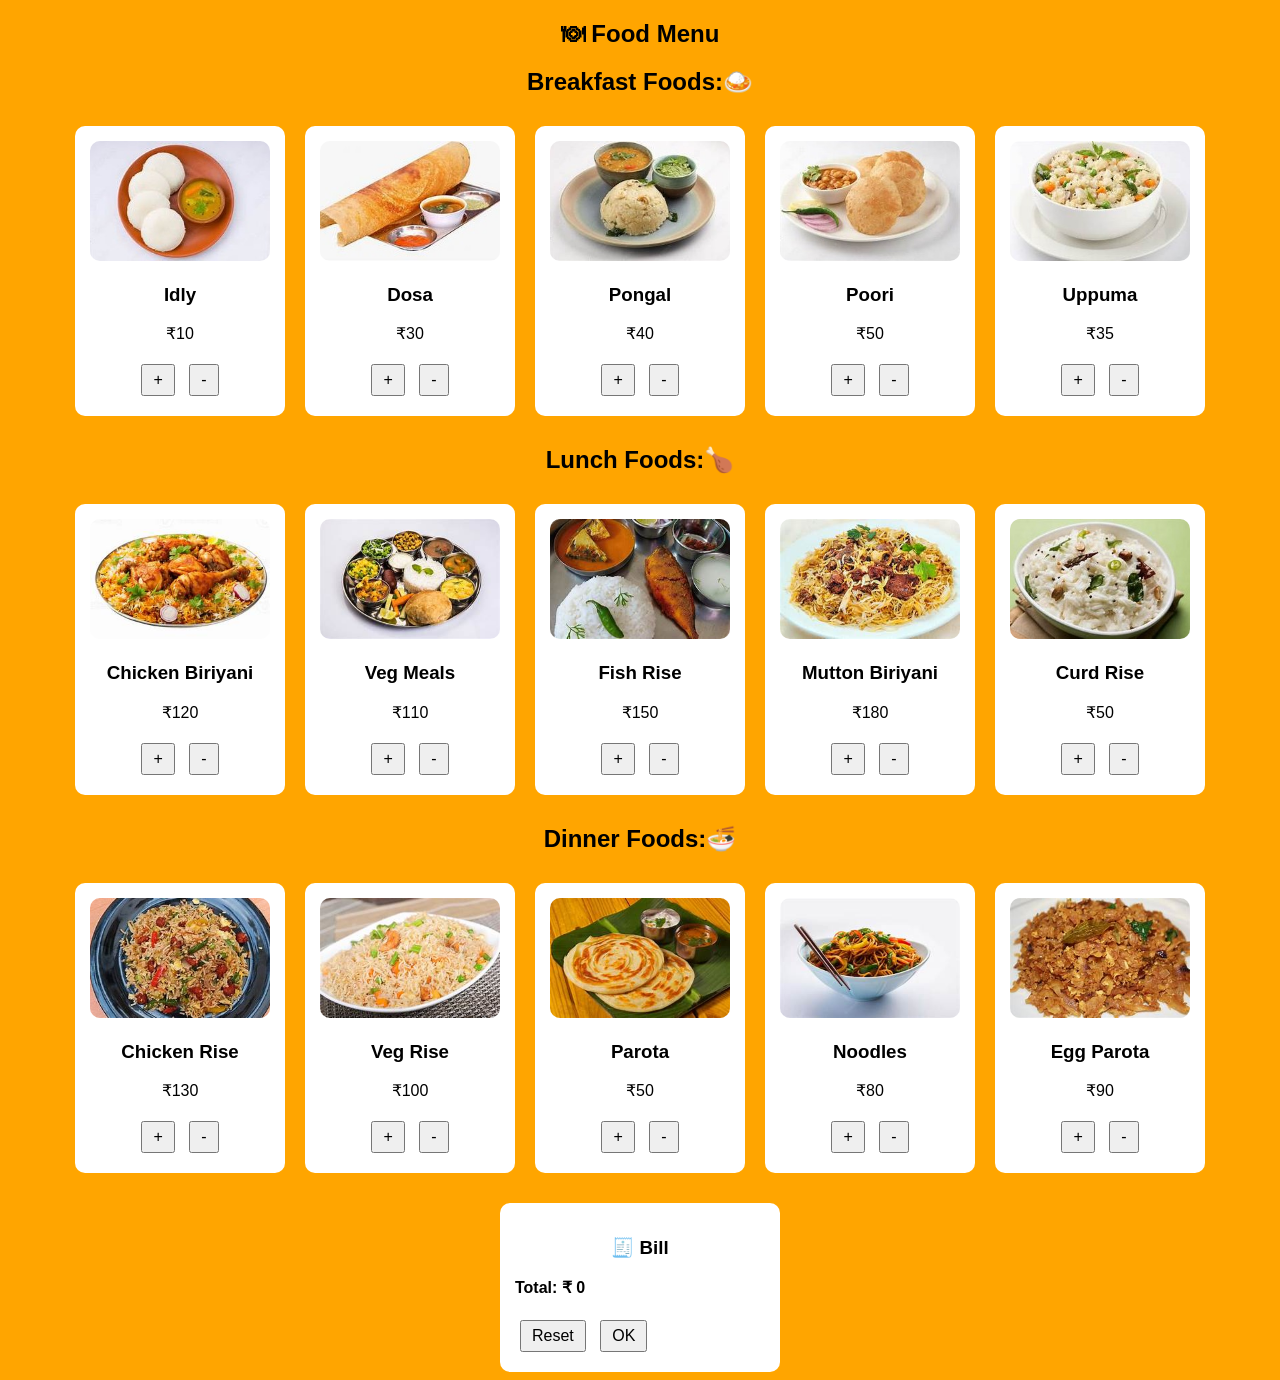
<file: index.html>
<!DOCTYPE html>
<html lang="en">
<head>
    <meta charset="UTF-8">
    <meta name="viewport" content="width=device-width, initial-scale=1.0">
    <title>Hotel Food Bill</title>
    <link rel="stylesheet" href="style1.css">
</head>
<body>
    <h2>🍽 Food Menu</h2>
<h2>Breakfast Foods:🍛</h2>

<div class="menu">

    <div class="item">
        <img src="idly.jpg">
        <h3>Idly</h3>
        <p>₹10</p>
        <button onclick="addItem('Idly',10)">+</button>
        <button onclick="removeItem('Idly',10)">-</button>
    </div>

    <div class="item">
        <img src="dosa copy.jpg">
        <h3>Dosa</h3>
        <p>₹30</p>
        <button onclick="addItem('Dosa',30)">+</button>
        <button onclick="removeItem('Dosa',30)">-</button>
    </div>

    <div class="item">
        <img src="pongal.jpg">
        <h3>Pongal</h3>
        <p>₹40</p>
        <button onclick="addItem('Pongal',40)">+</button>
        <button onclick="removeItem('Pongal',40)">-</button>
    </div>

    <div class="item">
        <img src="poori.jpg">
        <h3>Poori</h3>
        <p>₹50</p>
        <button onclick="addItem('Poori',50)">+</button>
        <button onclick="removeItem('Poori',50)">-</button>
    </div>

    <div class="item">
        <img src="uppuma.jpg">
        <h3>Uppuma</h3>
        <p>₹35</p>
        <button onclick="addItem('Uppuma',35)">+</button>
        <button onclick="removeItem('Uppuma',35)">-</button>
    
        </div>
        </div>
    

    <h2>Lunch Foods:🍗</h2>
    <div class="menu">

    <div class="item">
        <img src="chicken b.jpg">
        <h3>Chicken Biriyani</h3>
        <p>₹120</p>
        <button onclick="addItem('Chicken Biriyani',120)">+</button>
        <button onclick="removeItem('Chicken Biriyani',120)">-</button>
    </div>

    <div class="item">
        <img src="veg meals.jpg">
        <h3>Veg Meals</h3>
        <p>₹110</p>
        <button onclick="addItem('Veg Meals',110)">+</button>
        <button onclick="removeItem('Veg Meals',110)">-</button>
    </div>

    <div class="item">
        <img src="fish.jpg">
        <h3>Fish Rise</h3>
        <p>₹150</p>
        <button onclick="addItem('Fish Rise',150)">+</button>
        <button onclick="removeItem('Fish Rise',150)">-</button>
    </div>

    <div class="item">
        <img src="mutton b.jpg">
        <h3>Mutton Biriyani</h3>
        <p>₹180</p>
        <button onclick="addItem('Mutton Biriyani',180)">+</button>
        <button onclick="removeItem('Mutton Biriyani',180)">-</button>
    </div>

    <div class="item">
        <img src="curd rise.jpg">
        <h3>Curd Rise</h3>
        <p>₹50</p>
        <button onclick="addItem('Curd Rise',50)">+</button>
        <button onclick="removeItem('Curd Rise',50)">-</button>
    </div>
    </div>
    
    <h2>Dinner Foods:🍜</h2>
    <div class="menu">
    <div class="item">
        <img src="chicken rise.jpg">
        <h3>Chicken Rise</h3>
        <p>₹130</p>
        <button onclick="addItem('Chicken Rise',130)">+</button>
        <button onclick="removeItem('Chicken Rise',130)">-</button>
    </div>

    <div class="item">
        <img src="veg rise.jpg">
        <h3>Veg Rise</h3>
        <p>₹100</p>
        <button onclick="addItem('Veg Rise',100)">+</button>
        <button onclick="removeItem('Veg Rise',100)">-</button>
    </div>

    <div class="item">
        <img src="parota.jpg">
        <h3>Parota</h3>
        <p>₹50</p>
        <button onclick="addItem('Parota',50)">+</button>
        <button onclick="removeItem('Parota',50)">-</button>
    </div>

    <div class="item">
        <img src="noodles.jpg">
        <h3>Noodles</h3>
        <p>₹80</p>
        <button onclick="addItem('Noodles',80)">+</button>
        <button onclick="removeItem('Noodles',80)">-</button>
    </div>

    <div class="item">
        <img src="k porota.jpg">
        <h3>Egg Parota</h3>
        <p>₹90</p>
        <button onclick="addItem('Egg Parota',90)">+</button>
        <button onclick="removeItem('Egg Parota',90)">-</button>
    </div>
</div>
</div>


<div class="bill">
    <h3>🧾 Bill</h3>
    <div id="billItems"></div>
    <div class="total">Total: ₹ <span id="total">0</span></div>
    <br>
    <button onclick="resetBill()">Reset</button>
    <button onclick="showSuccess()">OK</button>
</div>
<script src="script.js"></script>
</body>
</html>
</file>
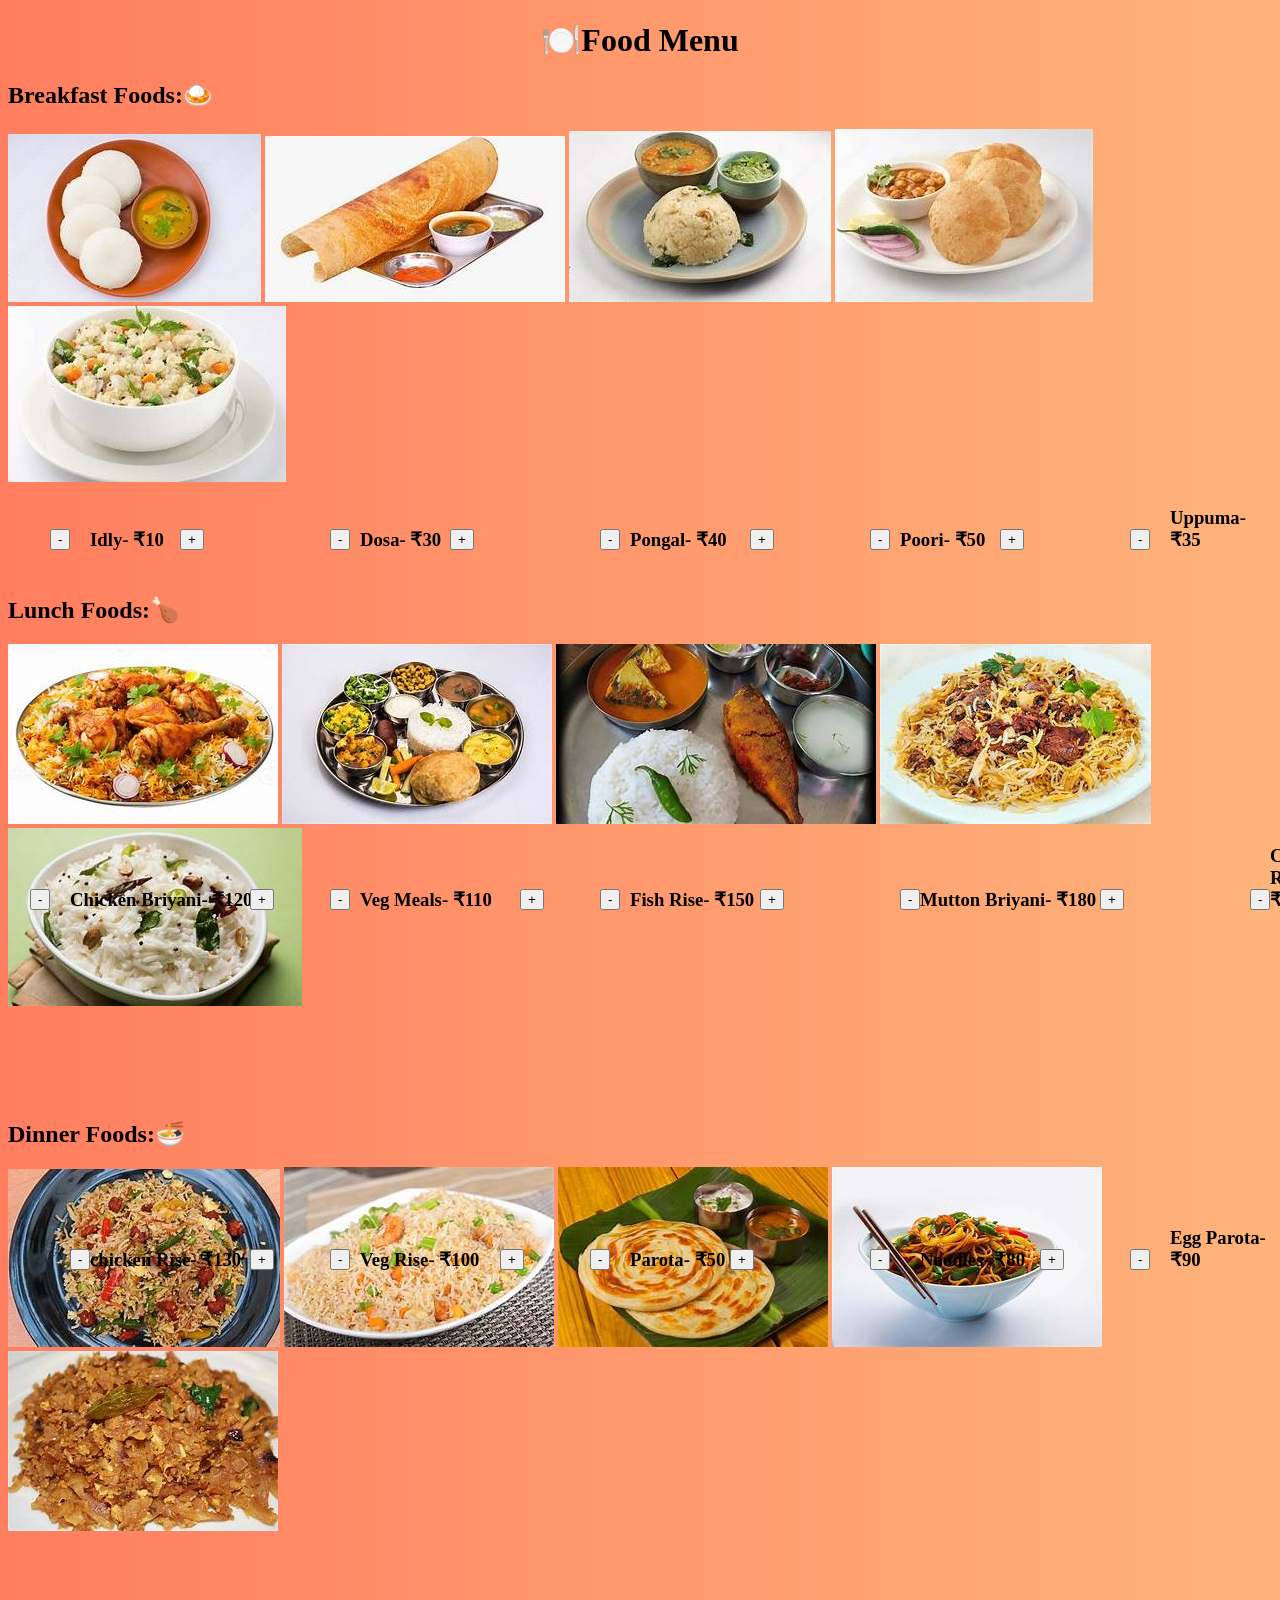
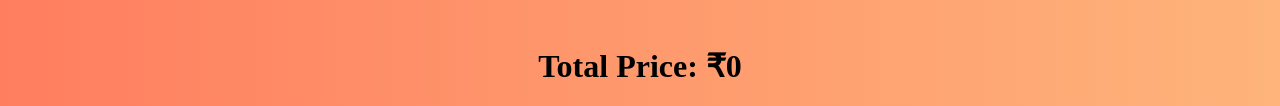
<file: Food.html>
<!DOCTYPE html>
<html lang="en">
<head>

    <title>Food Order</title>
    
        

    

    <h1>🍽️Food Menu</h1>
    <h2>Breakfast Foods:🍛</h2>
   
    <img src="idly.jpg">
    <h3 class="item3" >Idly- ₹10</h3>
    <button class="one" onclick="calculate('idly')">+</button>
    <button class="a" onclick="calculate1('idly')">-</button>
    
    
    <img src="dosa copy.jpg">
    <h3 class="item4" >Dosa- ₹30</h3>
    <button class="two" onclick="calculate('dosa')" >+</button>
    <button class="b" onclick="calculate1('dosa')" >-</button>

    <img src="pongal.jpg">
    <h3 class="item5" >Pongal- ₹40</h3>
    <button class="three" onclick="calculate('pongal')">+</button>
    <button class="c" onclick="calculate1('pongal')">-</button>

    <img src="poori.jpg">
    <h3 class="item6" >Poori- ₹50</h3>
    <button class="four"  onclick="calculate('poori')">+</button>
    <button class="d"  onclick="calculate1('poori')">-</button>


    <img src="uppuma.jpg">
    <h3 class="item7">Uppuma- ₹35</h3>
    <button class="five" onclick="calculate('uppuma')">+</button>
     <button class="e" onclick="calculate1('uppuma')">-</button><br><br><br><br><br><br>




    <h2>Lunch Foods:🍗</h2>
    <img src="chicken b.jpg">
    <h3 class="item8">Chicken Briyani- ₹120</h3>
    <button class="i" onclick="calculate('chicken Briyani')">+</button>
    <button class="f" onclick="calculate1('chicken Briyani')">-</button>


    <img src="veg meals.jpg">
    <h3 class="item9">Veg Meals- ₹110</h3>
    <button class="ii" onclick="calculate('veg Meals')" >+</button>
     <button class="g" onclick="calculate1('veg Meals')" >-</button>


    <img src="fish.jpg">
    <h3 class="item10" >Fish Rise- ₹150</h3>
    <button class="iii" onclick="calculate('Fish Rise')">+</button>
    <button class="h" onclick="calculate1('Fish Rise')">-</button>

    <img src="mutton b.jpg">
    <h3 class="item11" >Mutton Briyani- ₹180</h3>
    <button class="iv" onclick="calculate('Mutton Biriyani')">+</button>
    <button class="j" onclick="calculate1('Mutton Biriyani')">-</button>

    <img src="curd rise.jpg">
    <h3 class="item12" >Curd Rise- ₹50</h3>
    <button class="v" onclick="calculate('Curd Rise')">+</button>
    <button class="k" onclick="calculate1('Curd Rise')">-</button><br><br><br><br><br><br>
 
    <h2>Dinner Foods:🍜</h2>
    <img src="chicken rise.jpg">
    <h3 class="item13" >chicken Rise- ₹130</h3>
     <button class="vi"onclick="calculate('Chicken Rise')">+</button>
     <button class="l"onclick="calculate1('Chicken Rise')">-</button>

    <img src="veg rise.jpg">
     <h3 class="item14" >Veg Rise- ₹100</h3>
     <button class="vii" onclick="calculate('Veg Rise')">+</button>
     <button class="m" onclick="calculate1('Veg Rise')">-</button>

    <img src="parota.jpg">
     <h3 class="item15" >Parota- ₹50</h3>
     <button class="viii" onclick="calculate('Parota')">+</button>
    <button class="n" onclick="calculate1('Parota')">-</button>
    
    <img src="noodles.jpg">
     <h3 class="item16" >Noodles- ₹80</h3>
     <button class="ix" onclick="calculate('noodles')">+</button>
     <button class="o" onclick="calculate1('noodles')">-</button>


    <img src="k porota.jpg">
     <h3 class="item17" >Egg Parota- ₹90</h3>
     <button class="x" onclick="calculate('Egg Parota')">+</button>
     <button class="p" onclick="calculate1('Egg Parota')">-</button>
     <br><br><br><br><br><br>




     <h1>Total Price: ₹<span id="total">0</span></h1>


    </div>
    <style>
               
        body{
            background: linear-gradient(to right, #ff7e5f, #feb47b);
        }
        h1{
            text-align: center;
        }
        .item3{
            position: absolute;
            left: 90px;
            bottom: 330px;
        }
        .item4{
            position: absolute;
            left: 360px;
            bottom: 330px;
        }
        .item5{
            position: absolute;
            left: 630px;
            bottom: 330px;
        }
        .item6{
            position: absolute;
            left: 900px;
            bottom: 330px;
        }
        .item7{
            position: absolute;
            left: 1170px;
            bottom: 330px;  
        }
        .item8{
            position: absolute;
            left: 70px;
            bottom: -30px;
        }
        .item9{
            position: absolute;
            left: 360px;
            bottom: -30px;
        }
        .item10{
            position: absolute;
            left: 630px;
            bottom: -30px;
        }
        .item11{
            position: absolute;
            left: 920px;
            bottom: -30px;
        }
        .item12{
            position: absolute;
            left: 1270px;
            bottom:-30px;
        }
        .item13{
            position: absolute;
            left: 90px;
            bottom: -390px;
        }
        .item14{
            position: absolute;
            left: 360px;
            bottom: -390px;
        }
        .item15{
            position: absolute;
            left: 630px;
            bottom: -390px;
        }
        .item16{
            position: absolute;
            left: 920px;
            bottom: -390px;
        }
        .item17{
            position: absolute;
            left: 1170px;
            bottom: -390px;
        }
        .one{
            position: absolute;
            left: 180px;
            bottom: 350px;
        }
        .two{
            position: absolute;
            left: 450px;
            bottom: 350px;
        }
        .three{
            position: absolute;
            left: 750px;
            bottom: 350px;
        }
        .four{
            position: absolute;
            left: 1000px;
            bottom: 350px;
        }
        .five{
            position: absolute;
            left: 1300px;
            bottom: 350px;
        }
        .i{
             position: absolute;
            left: 250px;
            bottom: -10px;
        }
        .ii{
            position: absolute;
            left: 520px;
            bottom: -10px;
        }
        .iii{
            position: absolute;
            left: 760px;
            bottom: -10px;
        }
        .iv{
            position: absolute;
            left: 1100px;
            bottom: -10px;
        }
        .v{
            position: absolute;
            left: 1400px;
            bottom: -10px;
        } 
        .vi {
            position: absolute;
            left: 250px;
            bottom: -370px;
        }
        .vii{
            position: absolute;
            left: 500px;
            bottom: -370px;
        }
        .viii{
            position: absolute;
            left: 730px;
            bottom: -370px;
        }
        .ix{
            position: absolute;
            left: 1040px;
            bottom: -370px;
        } 
        .x{
            position: absolute;
            left: 1310px;
            bottom: -370px;    
        }
        .a{
           position: absolute;
           left:50px;
           bottom:350px;
        }
        .b{
           position: absolute;
           left:330px;
           bottom:350px;
        }
        .c{
           position: absolute;
           left:600px;
           bottom:350px;
        }
        
        .d{
           position: absolute;
           left:870px;
           bottom:350px;
        }
        .e{
           position: absolute;
           left:1130px;
           bottom:350px;
        }
        .f{
          position: absolute;
            left: 30px;
            bottom: -10px;
        }
        .g{
         position: absolute;
            left: 330px;
            bottom: -10px;
        }
        .h{
          position: absolute;
            left: 600px;
            bottom: -10px;
        }
        .j{
           position: absolute;
            left: 900px;
            bottom: -10px;
        }
        .k{
           position: absolute;
            left: 1250px;
            bottom: -10px;
        }
        .l{
           position: absolute;
            left: 70px;
            bottom: -370px;
        }
        .m{
           position: absolute;
            left: 330px;
            bottom: -370px;
        }
        .n{
           position: absolute;
            left: 590px;
            bottom: -370px;
        }
        .o{
           position: absolute;
            left: 870px;
            bottom: -370px;
        }
        .p{
            position: absolute;
            left: 1130px;
            bottom: -370px;
        
        }
        .bill {
            margin-top: 20px;
            background: white;
            display: inline-block;
            padding: 15px;
            border-radius: 10px;
            text-align: left;
            min-width: 250px;
        }

        .bill h3 {
            text-align: center;
        }

        .total {
            font-weight: bold;
            margin-top: 10px;
        }
        
    
    </style>
    
        <script>
         
let total = 0;
 let cart = {};

    function addItem(name, price) {
        if (cart[name]) {
            cart[name].qty++;
        } else {
            cart[name] = { price: price, qty: 1 };
        }
        total += price;
        updateBill();
    }

    function removeItem(name, price) {
        if (cart[name] && cart[name].qty > 0) {
            cart[name].qty--;
            total -= price;

            if (cart[name].qty === 0) {
                delete cart[name];
            }
        }
        updateBill();
    }

    function updateBill() {
        let billHTML = "";

        for (let item in cart) {
            billHTML += item + " x " + cart[item].qty +
                        " = ₹" + (cart[item].qty * cart[item].price) + "<br>";
        }

        document.getElementById("billItems").innerHTML = billHTML;
        document.getElementById("total").innerText = total;
    }

    function resetBill() {
        cart = {};
        total = 0;
        updateBill();
    }

function calculate(item) {

    if (item === 'idly') {
        total +=  10;
    } 
    else if (item === 'dosa') {
        total += 30;
    } 
    else if (item === 'pongal') {
        total += 40;
    } 
    else if (item === 'poori') {
        total += 50;
    } 
    else if(item ==='uppuma'){
        total +=35;
    }
    else if (item === 'chicken Briyani') {
        total +=120 ;
    } 
    else if (item === 'veg Meals') {
        total +=110;
    } 
    else if (item === 'Fish Rise') {
        total +=150;
    } 
    else if (item === 'Mutton Biriyani') {
        total +=180;
    } 
    else if(item ==='Curd Rise'){
        total +=50;
    }
    else if (item === 'Chicken Rise') {
        total +=130;
    } 
    else if (item === 'Veg Rise') {
        total +=100;
    } 
    else if (item === 'Parota') {
        total +=50;
    } 
    else if (item === 'noodles') {
        total += 80;
    } 
    else if(item ==='Egg Parota'){
        total +=90;
    }

    
    document.getElementById("total").innerText = total;
}


    function calculate1(item) {

    if (item === 'idly') {
        total -=  10;

    } 
    else if (item === 'dosa') {
        total -= 30;
    } 
    else if (item === 'pongal') {
        total -= 40;
    } 
    else if (item === 'poori') {
        total -= 50;
    } 
    else if(item ==='uppuma'){
        total -=35;
    }
    else if (item === 'chicken Briyani') {
        total -=120 ;
    } 
    else if (item === 'veg Meals') {
        total -=110;
    } 
    else if (item === 'Fish Rise') {
        total -=150;
    } 
    else if (item === 'Mutton Biriyani') {
        total -=180;
    } 
    else if(item ==='Curd Rise'){
        total -=50;
    }
    else if (item === 'Chicken Rise') {
        total -=130;
    } 
    else if (item === 'Veg Rise') {
        total -=100;
    } 
    else if (item === 'Parota') {
        total -=50;
    } 
    else if (item === 'noodles') {
        total -= 80;
    } 
    else if(item ==='Egg Parota'){
        total -=90;
    }






    

    document.getElementById("total").innerText = total;
}

        
          



        
    
    

    
</script>
</file>
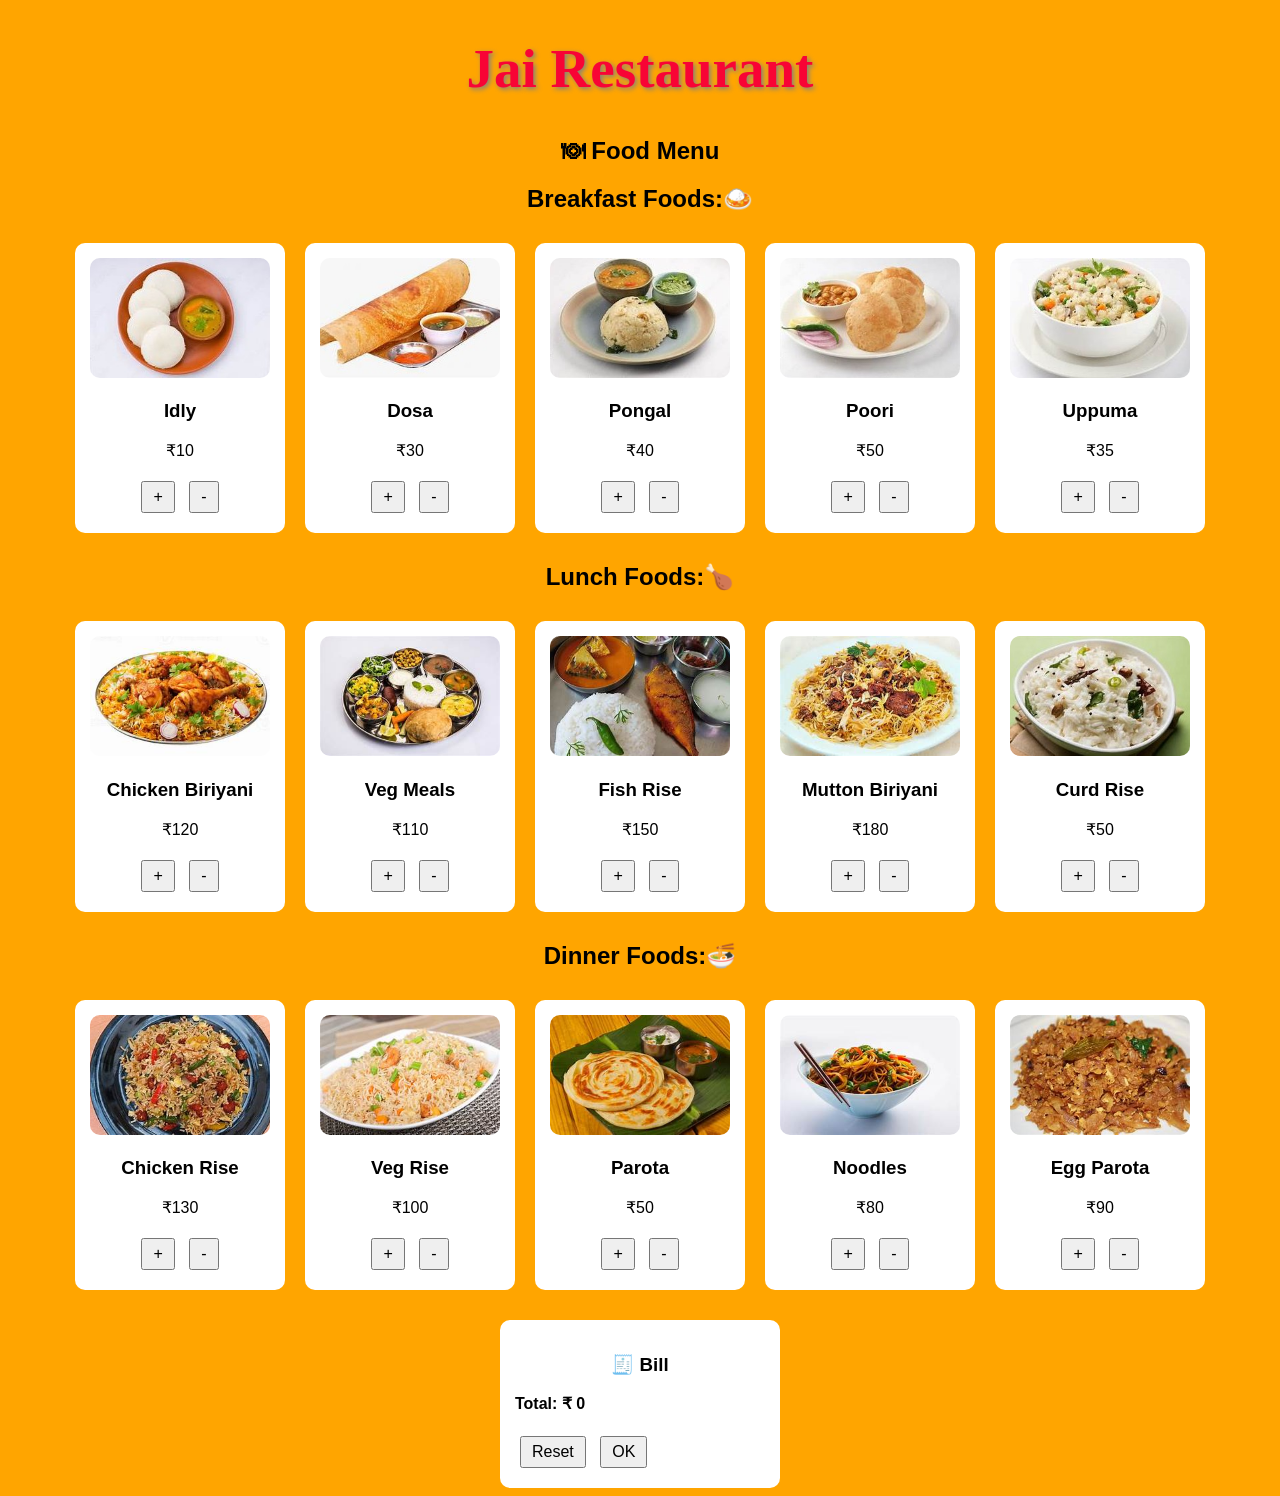
<file: food1.html>
<!DOCTYPE html>
<html>
<head>
    <title>Food Billing System</title>
    <style>
        body {
            font-family: Arial;
            background: orange;
            text-align: center;
        }

        h2 {
            margin-bottom: 20px;
        }

        .menu {
            display: flex;
            flex-wrap: wrap;
            justify-content: center;
        }

        .item {
            background: white;
            padding: 15px;
            margin: 10px;
            border-radius: 10px;
            width: 180px;
        }
        .item img{
            width: 100%;
            height: 120px;
            object-fit: cover;
            border-radius: 10px;
        }

        button {
            padding: 5px 10px;
            margin: 5px;
            font-size: 16px;
            cursor: pointer;
        }

        .bill {
            margin-top: 20px;
            background: white;
            display: inline-block;
            padding: 15px;
            border-radius: 10px;
            text-align: left;
            min-width: 250px;
        }

        .bill h3 {
            text-align: center;
        }

        .total {
            font-weight: bold;
            margin-top: 10px;
        }
        h2{
            text-align: center;
            margin: 20px 0;
        }
        h1 {
    font-family: 'Poppins', sans-serif;
    font-size: 45px;
    color: #f63105;
}
</style>
</head>

<body>
<h1 style="
    font-family: 'Brush Script MT', cursive;
    font-size: 55px;
    color: rgb(248, 4, 53);
    text-shadow: 2px 2px 5px gray;
    text-align:center;
">
    Jai Restaurant
</h1>
    </style>
</head>

<body>

<h2>🍽 Food Menu</h2>
<h2>Breakfast Foods:🍛</h2>

<div class="menu">

    <div class="item">
        <img src="idly.jpg">
        <h3>Idly</h3>
        <p>₹10</p>
        <button onclick="addItem('Idly',10)">+</button>
        <button onclick="removeItem('Idly',10)">-</button>
    </div>

    <div class="item">
        <img src="dosa copy.jpg">
        <h3>Dosa</h3>
        <p>₹30</p>
        <button onclick="addItem('Dosa',30)">+</button>
        <button onclick="removeItem('Dosa',30)">-</button>
    </div>

    <div class="item">
        <img src="pongal.jpg">
        <h3>Pongal</h3>
        <p>₹40</p>
        <button onclick="addItem('Pongal',40)">+</button>
        <button onclick="removeItem('Pongal',40)">-</button>
    </div>

    <div class="item">
        <img src="poori.jpg">
        <h3>Poori</h3>
        <p>₹50</p>
        <button onclick="addItem('Poori',50)">+</button>
        <button onclick="removeItem('Poori',50)">-</button>
    </div>

    <div class="item">
        <img src="uppuma.jpg">
        <h3>Uppuma</h3>
        <p>₹35</p>
        <button onclick="addItem('Uppuma',35)">+</button>
        <button onclick="removeItem('Uppuma',35)">-</button>
    
        </div>
        </div>
    

    <h2>Lunch Foods:🍗</h2>
    <div class="menu">

    <div class="item">
        <img src="chicken b.jpg">
        <h3>Chicken Biriyani</h3>
        <p>₹120</p>
        <button onclick="addItem('Chicken Biriyani',120)">+</button>
        <button onclick="removeItem('Chicken Biriyani',120)">-</button>
    </div>

    <div class="item">
        <img src="veg meals.jpg">
        <h3>Veg Meals</h3>
        <p>₹110</p>
        <button onclick="addItem('Veg Meals',110)">+</button>
        <button onclick="removeItem('Veg Meals',110)">-</button>
    </div>

    <div class="item">
        <img src="fish.jpg">
        <h3>Fish Rise</h3>
        <p>₹150</p>
        <button onclick="addItem('Fish Rise',150)">+</button>
        <button onclick="removeItem('Fish Rise',150)">-</button>
    </div>

    <div class="item">
        <img src="mutton b.jpg">
        <h3>Mutton Biriyani</h3>
        <p>₹180</p>
        <button onclick="addItem('Mutton Biriyani',180)">+</button>
        <button onclick="removeItem('Mutton Biriyani',180)">-</button>
    </div>

    <div class="item">
        <img src="curd rise.jpg">
        <h3>Curd Rise</h3>
        <p>₹50</p>
        <button onclick="addItem('Curd Rise',50)">+</button>
        <button onclick="removeItem('Curd Rise',50)">-</button>
    </div>
    </div>
    
    <h2>Dinner Foods:🍜</h2>
    <div class="menu">
    <div class="item">
        <img src="chicken rise.jpg">
        <h3>Chicken Rise</h3>
        <p>₹130</p>
        <button onclick="addItem('Chicken Rise',130)">+</button>
        <button onclick="removeItem('Chicken Rise',130)">-</button>
    </div>

    <div class="item">
        <img src="veg rise.jpg">
        <h3>Veg Rise</h3>
        <p>₹100</p>
        <button onclick="addItem('Veg Rise',100)">+</button>
        <button onclick="removeItem('Veg Rise',100)">-</button>
    </div>

    <div class="item">
        <img src="parota.jpg">
        <h3>Parota</h3>
        <p>₹50</p>
        <button onclick="addItem('Parota',50)">+</button>
        <button onclick="removeItem('Parota',50)">-</button>
    </div>

    <div class="item">
        <img src="noodles.jpg">
        <h3>Noodles</h3>
        <p>₹80</p>
        <button onclick="addItem('Noodles',80)">+</button>
        <button onclick="removeItem('Noodles',80)">-</button>
    </div>

    <div class="item">
        <img src="k porota.jpg">
        <h3>Egg Parota</h3>
        <p>₹90</p>
        <button onclick="addItem('Egg Parota',90)">+</button>
        <button onclick="removeItem('Egg Parota',90)">-</button>
    </div>
</div>
</div>


<div class="bill">
    <h3>🧾 Bill</h3>
    <div id="billItems"></div>
    <div class="total">Total: ₹ <span id="total">0</span></div>
    <br>
    <button onclick="resetBill()">Reset</button>
    <button onclick="showSuccess()">OK</button>
</div>

<script>
    let total = 0;


    let cart = {};

    function addItem(name, price) {
        if (cart[name]) {
            cart[name].qty++;
        } else {
            cart[name] = { price: price, qty: 1 };
        }
        total += price;
        updateBill();
    }

    function removeItem(name, price) {
        if (cart[name] && cart[name].qty > 0) {
            cart[name].qty--;
            total -= price;

            if (cart[name].qty === 0) {
                delete cart[name];
            }
        }
        updateBill();
    }

    function updateBill() {
        let billHTML = "";

        for (let item in cart) {
            billHTML += item + " x " + cart[item].qty +
                        " = ₹" + (cart[item].qty * cart[item].price) + "<br>";
        }

        document.getElementById("billItems").innerHTML = billHTML;
        document.getElementById("total").innerText = total;
    }

    function resetBill() {
        cart = {};
        total = 0;
        updateBill();
    }
    function showSuccess() {
    let total = document.getElementById("total").innerText;

    if (total === "Total: ₹ 0") {
        alert("⚠️ Please select items first!");
    } else {
        alert("✅ Order Placed Successfully!");
    }
}
</script>
</body>
</html>
</file>
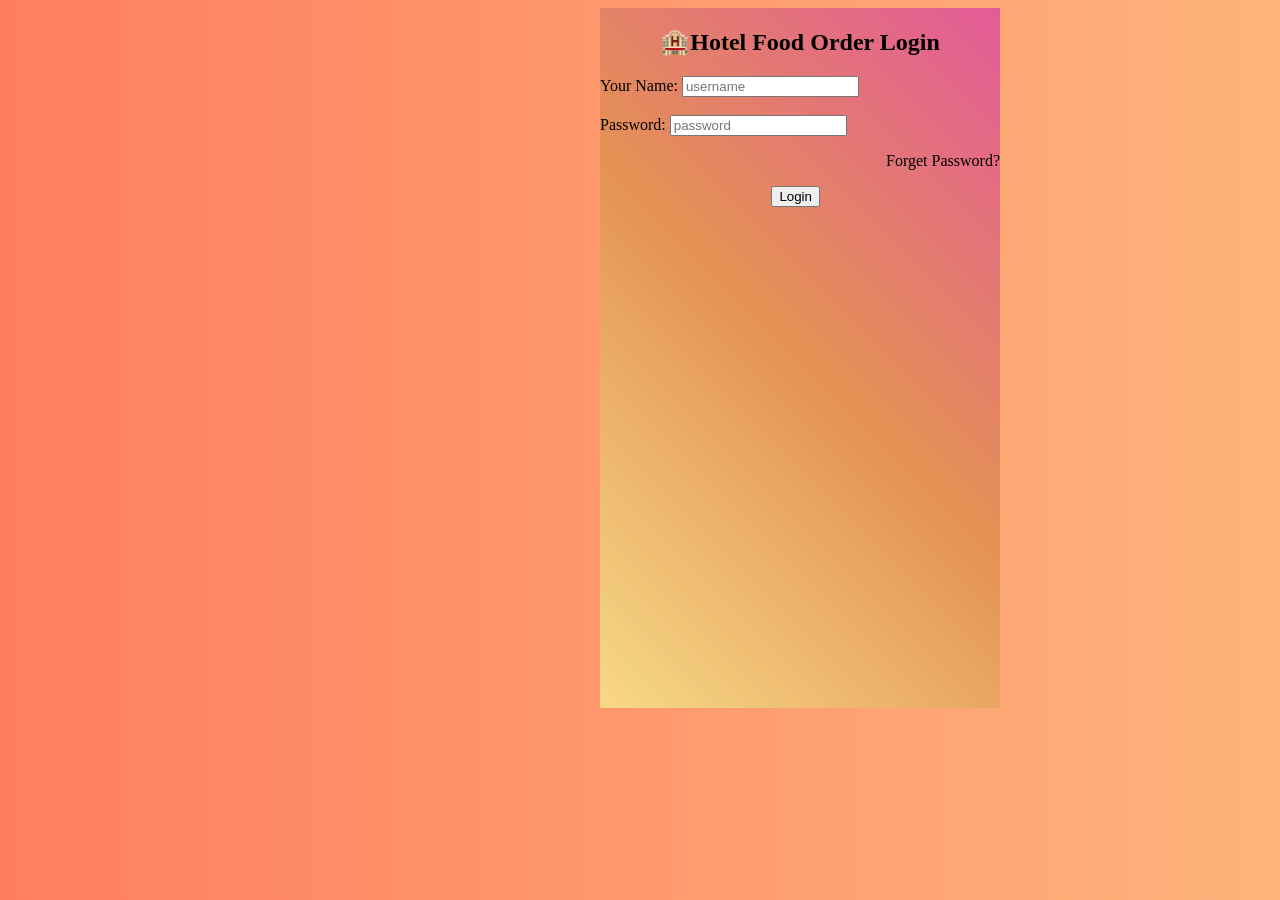
<file: Login.html>
<!DOCTYPE html>
<html lang="en">
<head>
    <meta charset="UTF-8">
    <meta name="viewport" content="width=device-width, initial-scale=1.0">
    <title>Login</title>
    <style>
        body{
            background: linear-gradient(to right, #ff7e5f, #feb47b);
        }
        h2{
            text-align: center;
        }
        div{
            background: linear-gradient(45deg, #f6d987, #e49253, #e35b98);
            height: 700px;
            width: 400px;
            text-align: justify;
            position: absolute;
            right: 500px;
            left: 600px;
        }
        .item1{
            text-align: right;
        }
        .item2{
            position: absolute;
            right: 45%;
        }
    </style>
</head>
<body>
    <div>
    
        <h2> 🏨Hotel Food Order Login</h2>

     <label>Your Name:   <input type="text" placeholder="username"></label>
     <br><br>
     <label>Password:   <input type="password" placeholder="password"></label>

    <p class="item1">Forget Password?</p>

    <button class="item2" onclick="goNext()">Login </button>

    <script>
        function goNext(){
            window.location.href="food.html";
        }
    </script>

    </div>
    
</body>
</html>
</file>
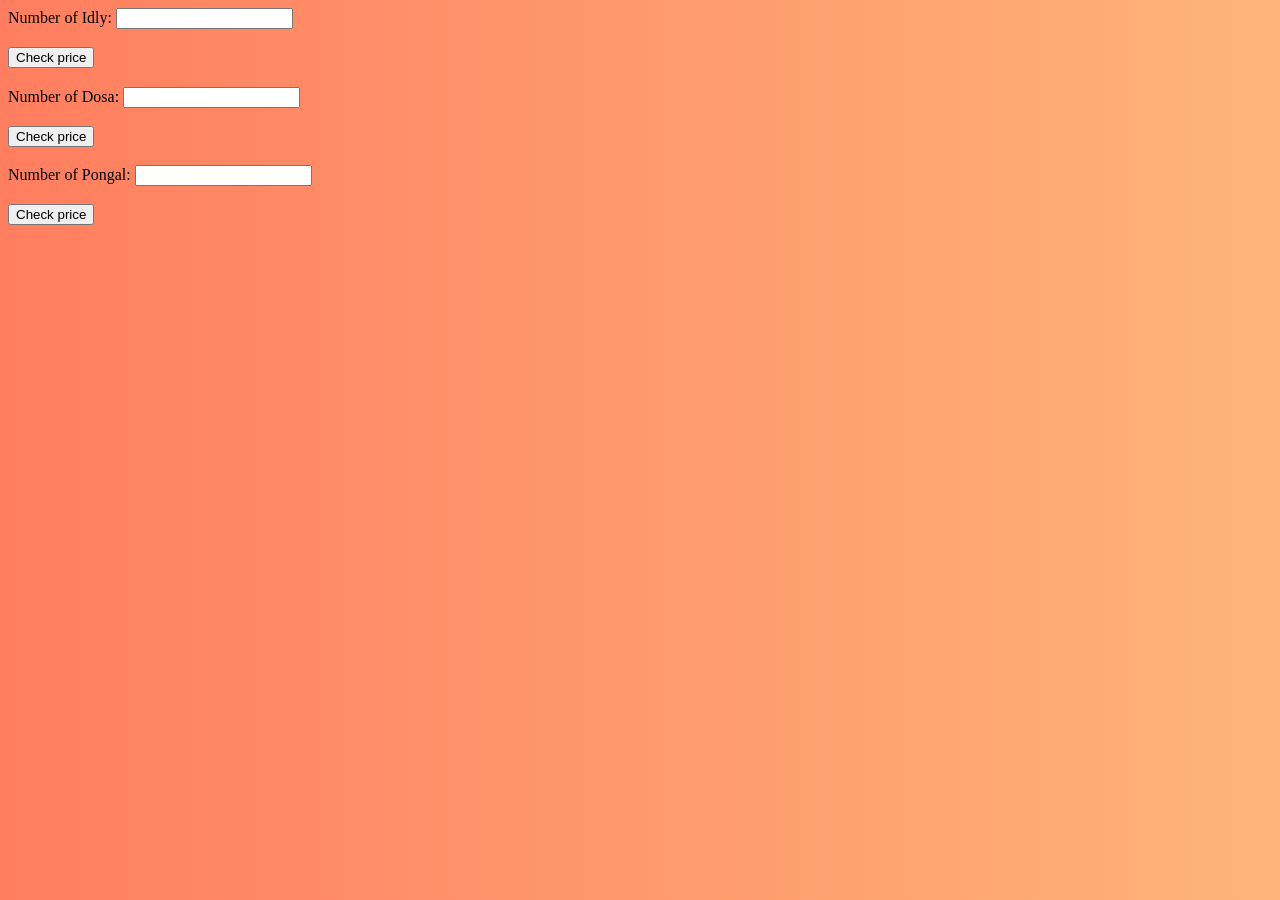
<file: order.html>
<!DOCTYPE html>
<html lang="en">
<head>
    <meta charset="UTF-8">
    <meta name="viewport" content="width=device-width, initial-scale=1.0">
    <title>Price check</title>
    <style>
    body{
            background: linear-gradient(to right, #ff7e5f, #feb47b);
        }
        </style>
</head>
<body>
    <label> Number of Idly:</label>
    <input type="number" id="idly" min="1" ><br><br>
      

    <button onclick="calculate()">Check price</button>
    <h3 id="total"></h3>

    <label> Number of Dosa:</label>
    <input type="number" id="dosa" min="1" ><br><br>

    <button onclick="calculate1()">Check price</button>
    <h3 id="total1"></h3>

    <label> Number of Pongal:</label>
    <input type="number" id="pongal" min="1"><br><br>

    <button onclick="calculate2()">Check price</button>
    <h3 id="total2"></h3>




    <script>
        function calculate(){
             let price=10;
            let idly=document.getElementById("idly").value;
            let total = price * idly;
            document.getElementById("total").innerHTML = 
    "Total Price: ₹" + total;
        }
        


         function calculate1(){
            let price=30;
            let dosa=document.getElementById("dosa").value;   
            let total1 = price * dosa;
            document.getElementById("total1").innerHTML = 
    "Total Price: ₹" + total1;
        }

        function calculate2(){
            let price=40;
            let pongal=document.getElementById("pongal").value;
            let total2= price*pongal;
            document.getElementById("total2").innerHTML=
            "Total Price: ₹" + total2;
        }
        
    </script>
</body>
</html>
</file>
<file: style1.css>
body {
    font-family: Arial;
    background: orange;
    text-align: center;
}

h2 {
    margin-bottom: 20px;
}

.menu {
    display: flex;
    flex-wrap: wrap;
    justify-content: center;
}

.item {
    background: white;
    padding: 15px;
    margin: 10px;
    border-radius: 10px;
    width: 180px;
}
.item img{
    width: 100%;
    height: 120px;
    object-fit: cover;
    border-radius: 10px;
}

button {
    padding: 5px 10px;
    margin: 5px;
    font-size: 16px;
    cursor: pointer;
}

.bill {
    margin-top: 20px;
    background: white;
    display: inline-block;
    padding: 15px;
    border-radius: 10px;
    text-align: left;
    min-width: 250px;
}

.bill h3 {
    text-align: center;
}

.total {
    font-weight: bold;
    margin-top: 10px;
}
h2{
    text-align: center;
    margin: 20px 0;
}
h1 {
font-family: 'Poppins', sans-serif;
font-size: 45px;
color: #f63105;
}
h1 {
    font-family: 'Brush Script MT', cursive;
    font-size: 55px;
    color: rgb(248, 4, 53);
    text-shadow: 2px 2px 5px gray;
    text-align: center;
}
</file>
